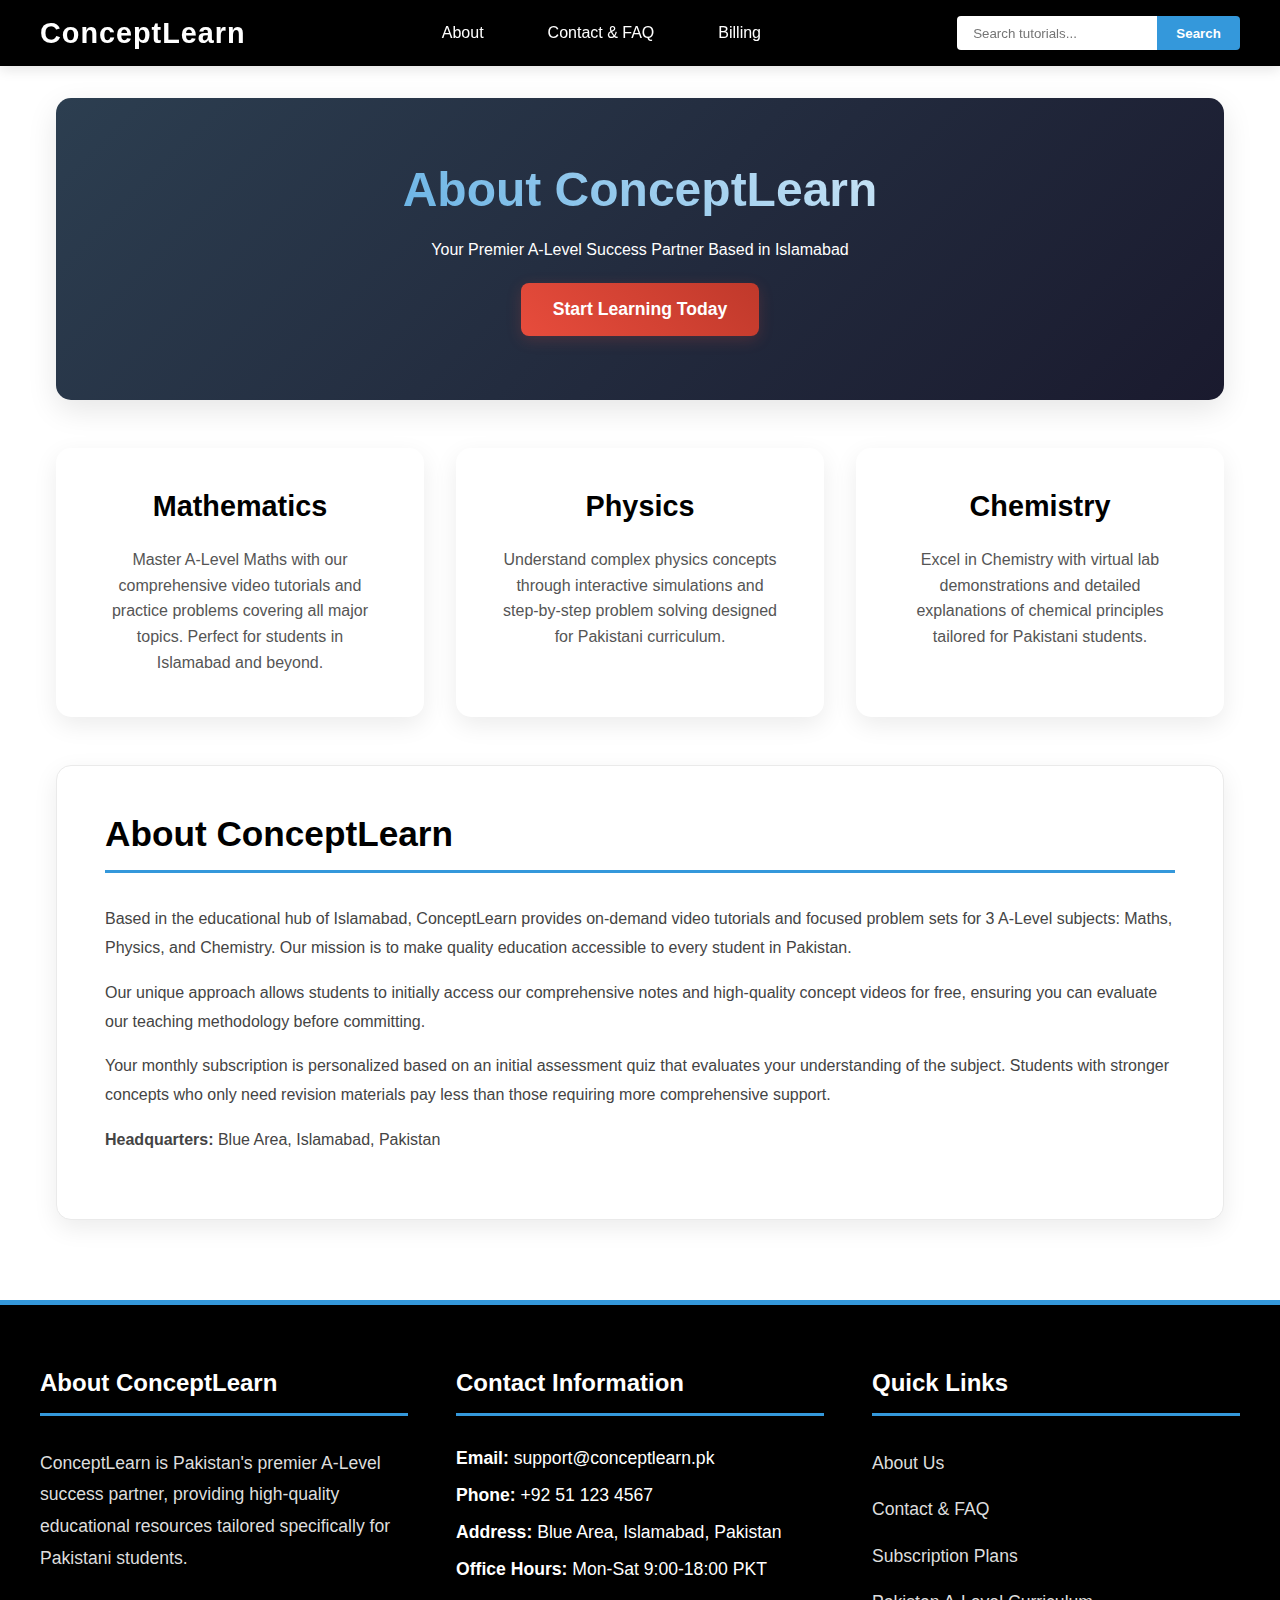
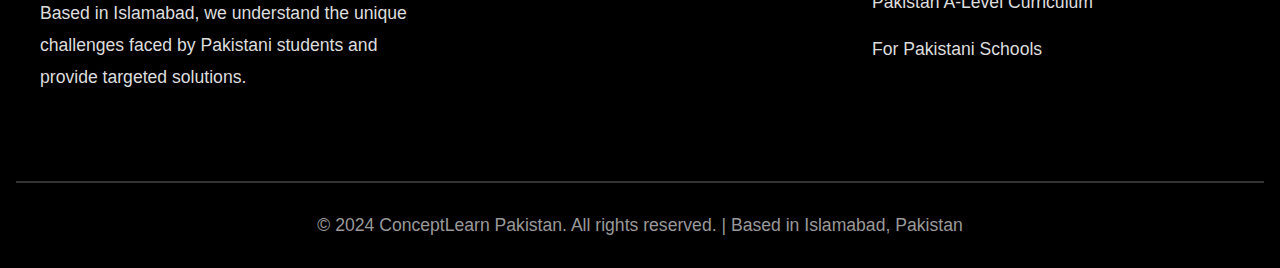
<file: about.html>
<!DOCTYPE html>
<html lang="en">
<head>
    <meta charset="UTF-8">
    <meta name="viewport" content="width=device-width, initial-scale=1.0">
    <title>About Us - ConceptLearn</title>
    <link rel="stylesheet" href="style.css">
</head>
<body>
    <header>
        <div class="header-content">
            <a href="about.html" class="logo">ConceptLearn</a>
            <nav>
                <ul>
                    <li><a href="about.html">About</a></li>
                    <li><a href="contact.html">Contact & FAQ</a></li>
                    <li><a href="billing.html">Billing</a></li>
                </ul>
            </nav>
            <div class="search-container">
                <input type="text" placeholder="Search tutorials...">
                <button>Search</button>
            </div>
        </div>
    </header>

    <main>
        <div class="hero">
            <h1>About ConceptLearn</h1>
            <p>Your Premier A-Level Success Partner Based in Islamabad</p>
            <a href="billing.html" class="btn">Start Learning Today</a>
        </div>

        <div class="subjects">
            <div class="subject-card">
                <h3>Mathematics</h3>
                <p>Master A-Level Maths with our comprehensive video tutorials and practice problems covering all major topics. Perfect for students in Islamabad and beyond.</p>
            </div>
            <div class="subject-card">
                <h3>Physics</h3>
                <p>Understand complex physics concepts through interactive simulations and step-by-step problem solving designed for Pakistani curriculum.</p>
            </div>
            <div class="subject-card">
                <h3>Chemistry</h3>
                <p>Excel in Chemistry with virtual lab demonstrations and detailed explanations of chemical principles tailored for Pakistani students.</p>
            </div>
        </div>

        <div class="box">
            <h2>About ConceptLearn</h2>
            <p>Based in the educational hub of Islamabad, ConceptLearn provides on-demand video tutorials and focused problem sets for 3 A-Level subjects: Maths, Physics, and Chemistry. Our mission is to make quality education accessible to every student in Pakistan.</p>
            <p>Our unique approach allows students to initially access our comprehensive notes and high-quality concept videos for free, ensuring you can evaluate our teaching methodology before committing.</p>
            <p>Your monthly subscription is personalized based on an initial assessment quiz that evaluates your understanding of the subject. Students with stronger concepts who only need revision materials pay less than those requiring more comprehensive support.</p>
            <p><strong>Headquarters:</strong> Blue Area, Islamabad, Pakistan</p>
        </div>
    </main>

    <footer>
        <div class="footer-content">
            <div class="footer-section">
                <h3>About ConceptLearn</h3>
                <p>ConceptLearn is Pakistan's premier A-Level success partner, providing high-quality educational resources tailored specifically for Pakistani students.</p>
                <p>Based in Islamabad, we understand the unique challenges faced by Pakistani students and provide targeted solutions.</p>
            </div>
            <div class="footer-section">
                <h3>Contact Information</h3>
                <ul>
                    <li><strong>Email:</strong> support@conceptlearn.pk</li>
                    <li><strong>Phone:</strong> +92 51 123 4567</li>
                    <li><strong>Address:</strong> Blue Area, Islamabad, Pakistan</li>
                    <li><strong>Office Hours:</strong> Mon-Sat 9:00-18:00 PKT</li>
                </ul>
            </div>
            <div class="footer-section">
                <h3>Quick Links</h3>
                <ul>
                    <li><a href="about.html">About Us</a></li>
                    <li><a href="contact.html">Contact & FAQ</a></li>
                    <li><a href="billing.html">Subscription Plans</a></li>
                    <li><a href="#">Pakistan A-Level Curriculum</a></li>
                    <li><a href="#">For Pakistani Schools</a></li>
                </ul>
            </div>
        </div>
        <div class="footer-bottom">
            <p>&copy; 2024 ConceptLearn Pakistan. All rights reserved. | Based in Islamabad, Pakistan</p>
        </div>
    </footer>

    <script src="script.js"></script>
</body>

</html>
</file>
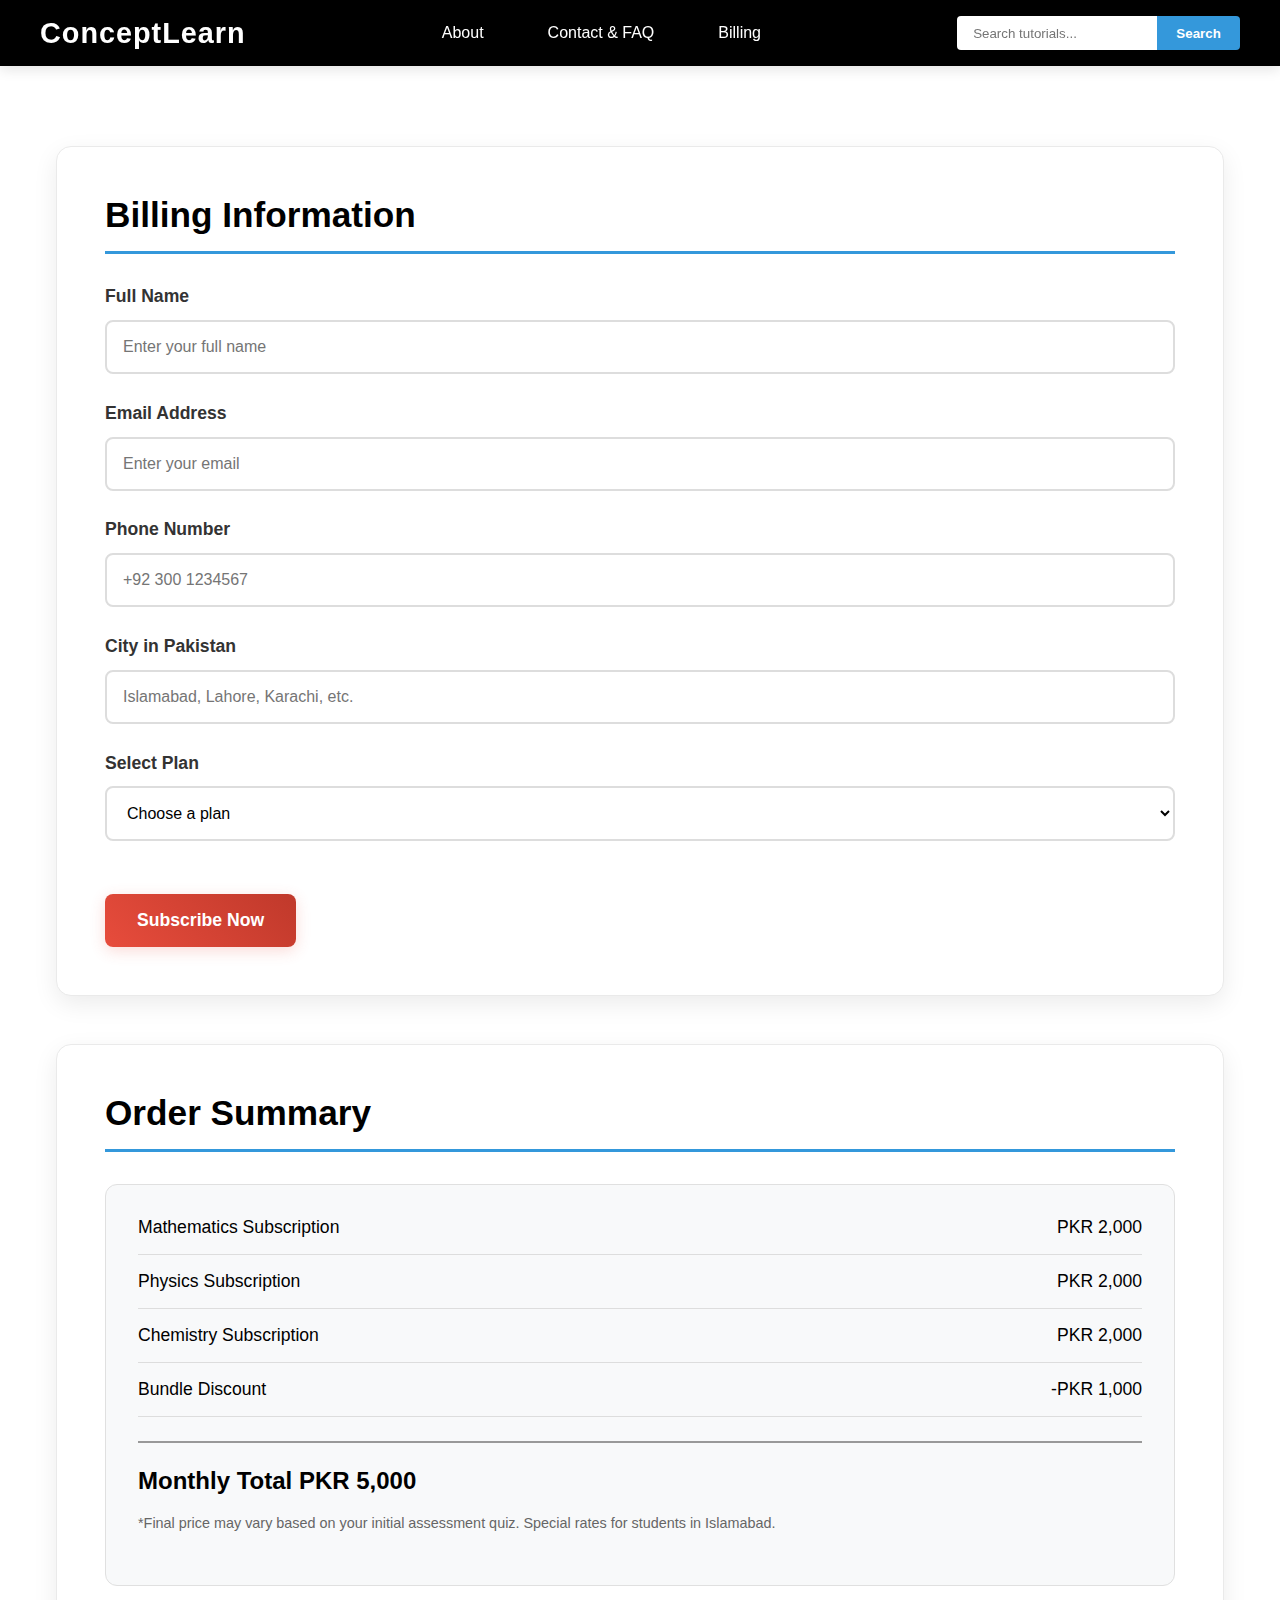
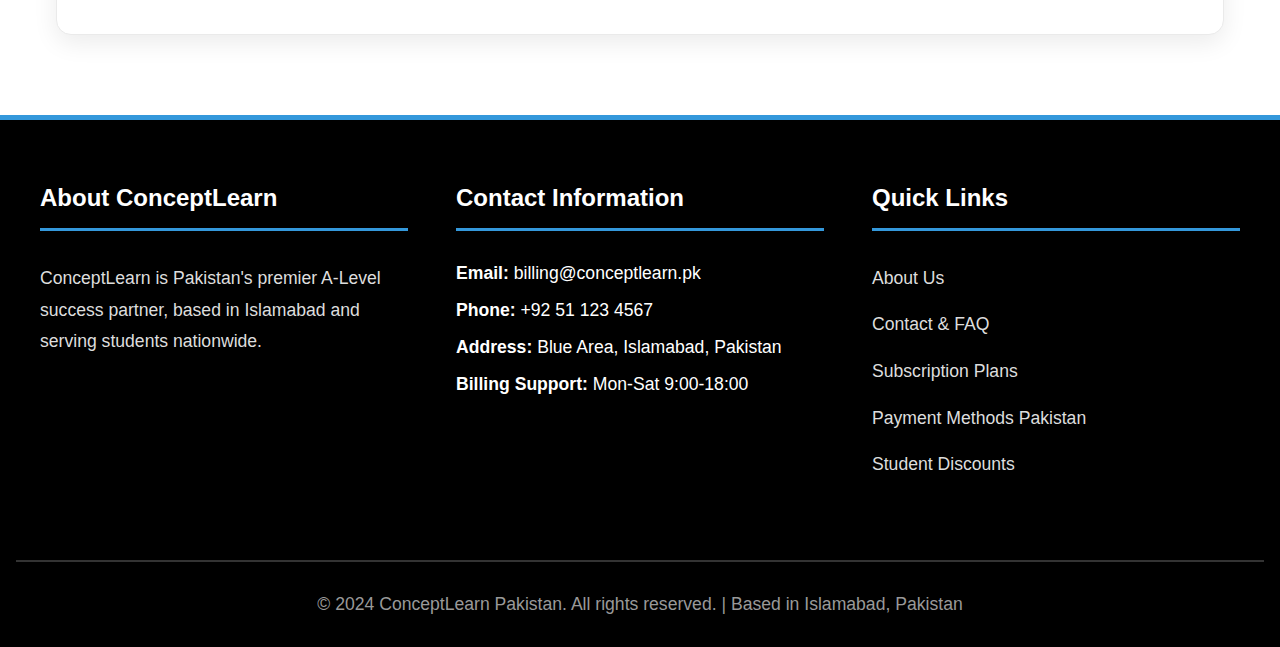
<file: billing.html>
<!DOCTYPE html>
<html lang="en">
<head>
    <meta charset="UTF-8">
    <meta name="viewport" content="width=device-width, initial-scale=1.0">
    <title>Subscription & Billing - ConceptLearn</title>
    <link rel="stylesheet" href="style.css">
</head>
<body>
    <header>
        <div class="header-content">
            <a href="about.html" class="logo">ConceptLearn</a>
            <nav>
                <ul>
                    <li><a href="about.html">About</a></li>
                    <li><a href="contact.html">Contact & FAQ</a></li>
                    <li><a href="billing.html">Billing</a></li>
                </ul>
            </nav>
            <div class="search-container">
                <input type="text" placeholder="Search tutorials...">
                <button>Search</button>
            </div>
        </div>
    </header>

    <main>
        <div class="box">
            <h2>Billing Information</h2>
            <form id="billing-form">
                <div class="form-group">
                    <label for="full-name">Full Name</label>
                    <input type="text" id="full-name" placeholder="Enter your full name" required>
                </div>
                <div class="form-group">
                    <label for="email">Email Address</label>
                    <input type="email" id="email" placeholder="Enter your email" required>
                </div>
                <div class="form-group">
                    <label for="phone">Phone Number</label>
                    <input type="tel" id="phone" placeholder="+92 300 1234567" required>
                </div>
                <div class="form-group">
                    <label for="city">City in Pakistan</label>
                    <input type="text" id="city" placeholder="Islamabad, Lahore, Karachi, etc." required>
                </div>
                <div class="form-group">
                    <label for="plan">Select Plan</label>
                    <select id="plan" required>
                        <option value="">Choose a plan</option>
                        <option value="maths">Mathematics Only - PKR 2000/month</option>
                        <option value="physics">Physics Only - PKR 2000/month</option>
                        <option value="chemistry">Chemistry Only - PKR 2000/month</option>
                        <option value="all">All Subjects Bundle - PKR 5000/month</option>
                    </select>
                </div>
                <button type="submit" class="btn">Subscribe Now</button>
            </form>
        </div>

        <div class="box">
            <h2>Order Summary</h2>
            <div class="order-summary">
                <div class="summary-item">
                    <span>Mathematics Subscription</span>
                    <span>PKR 2,000</span>
                </div>
                <div class="summary-item">
                    <span>Physics Subscription</span>
                    <span>PKR 2,000</span>
                </div>
                <div class="summary-item">
                    <span>Chemistry Subscription</span>
                    <span>PKR 2,000</span>
                </div>
                <div class="summary-item">
                    <span>Bundle Discount</span>
                    <span>-PKR 1,000</span>
                </div>
                <div class="total">
                    <span>Monthly Total</span>
                    <span>PKR 5,000</span>
                </div>
                <p style="margin-top: 1rem; font-size: 0.9rem; color: #666;">
                    *Final price may vary based on your initial assessment quiz. Special rates for students in Islamabad.
                </p>
            </div>
        </div>
    </main>

    <footer>
        <div class="footer-content">
            <div class="footer-section">
                <h3>About ConceptLearn</h3>
                <p>ConceptLearn is Pakistan's premier A-Level success partner, based in Islamabad and serving students nationwide.</p>
            </div>
            <div class="footer-section">
                <h3>Contact Information</h3>
                <ul>
                    <li><strong>Email:</strong> billing@conceptlearn.pk</li>
                    <li><strong>Phone:</strong> +92 51 123 4567</li>
                    <li><strong>Address:</strong> Blue Area, Islamabad, Pakistan</li>
                    <li><strong>Billing Support:</strong> Mon-Sat 9:00-18:00</li>
                </ul>
            </div>
            <div class="footer-section">
                <h3>Quick Links</h3>
                <ul>
                    <li><a href="about.html">About Us</a></li>
                    <li><a href="contact.html">Contact & FAQ</a></li>
                    <li><a href="billing.html">Subscription Plans</a></li>
                    <li><a href="#">Payment Methods Pakistan</a></li>
                    <li><a href="#">Student Discounts</a></li>
                </ul>
            </div>
        </div>
        <div class="footer-bottom">
            <p>&copy; 2024 ConceptLearn Pakistan. All rights reserved. | Based in Islamabad, Pakistan</p>
        </div>
    </footer>

    <script src="script.js"></script>
</body>
</html>
</file>
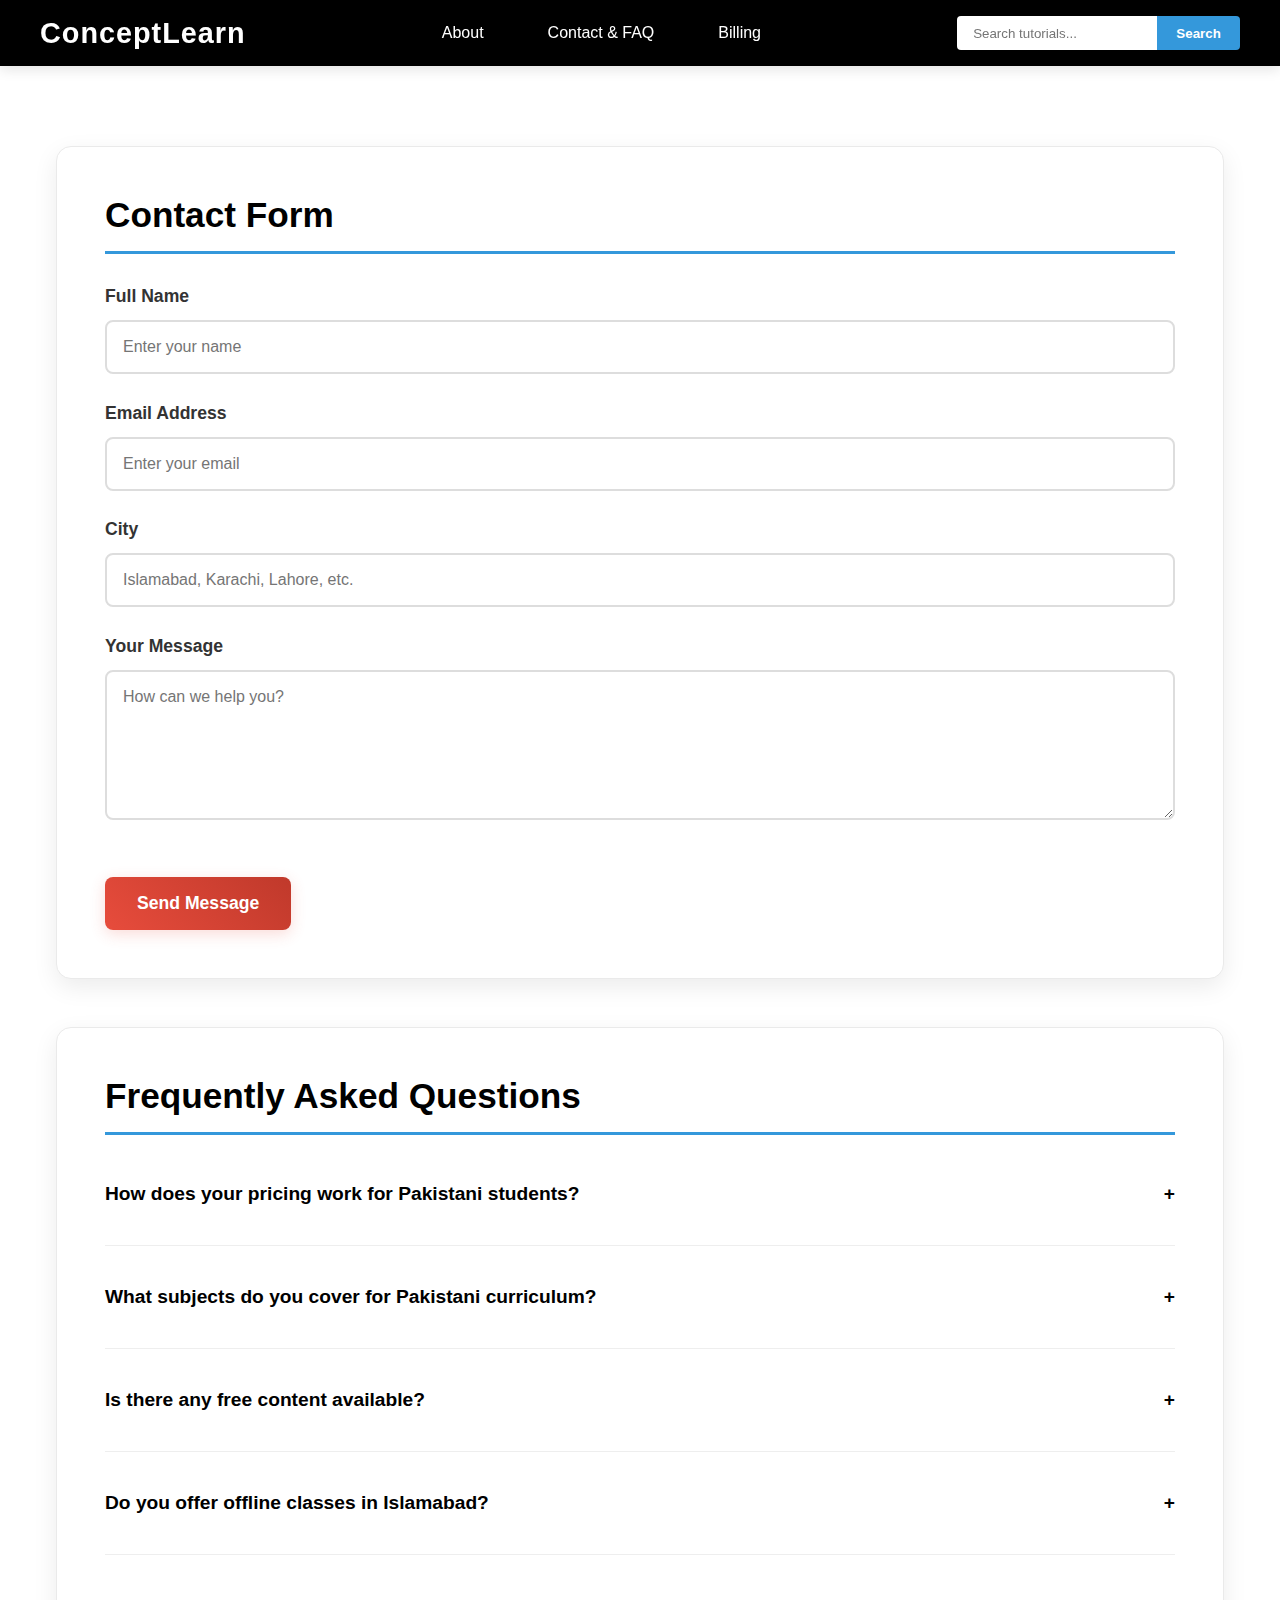
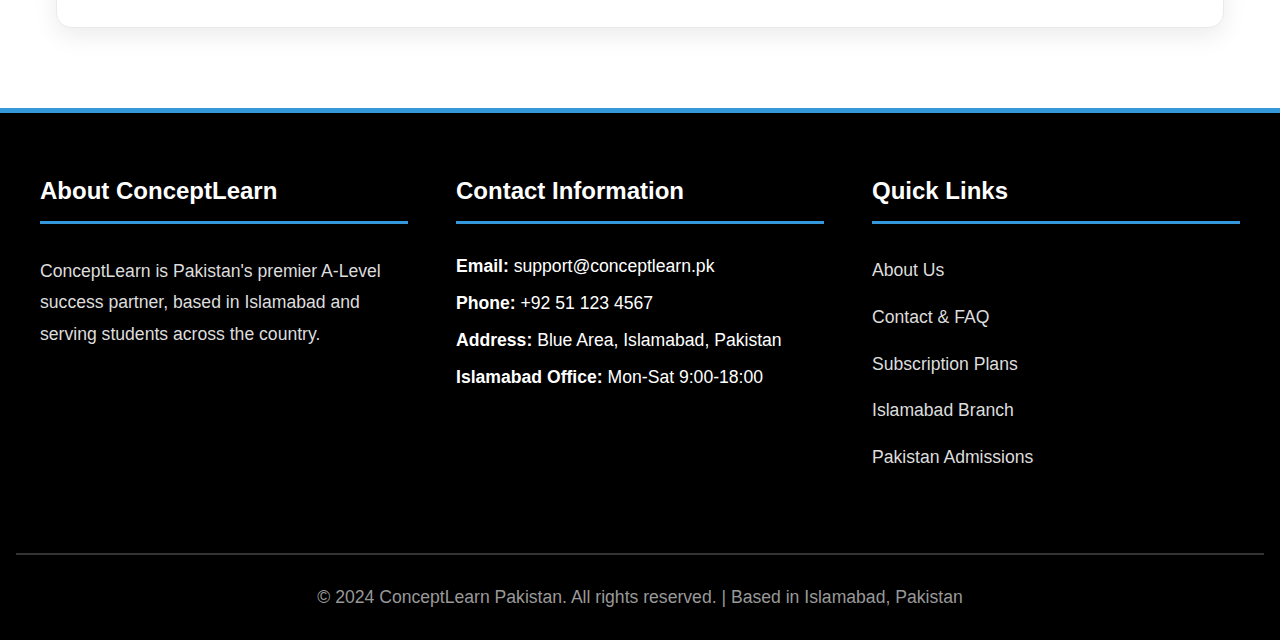
<file: contact.html>
<!DOCTYPE html>
<html lang="en">
<head>
    <meta charset="UTF-8">
    <meta name="viewport" content="width=device-width, initial-scale=1.0">
    <title>Contact & FAQ - ConceptLearn</title>
    <link rel="stylesheet" href="style.css">
</head>
<body>
    <header>
        <div class="header-content">
            <a href="about.html" class="logo">ConceptLearn</a>
            <nav>
                <ul>
                    <li><a href="about.html">About</a></li>
                    <li><a href="contact.html">Contact & FAQ</a></li>
                    <li><a href="billing.html">Billing</a></li>
                </ul>
            </nav>
            <div class="search-container">
                <input type="text" placeholder="Search tutorials...">
                <button>Search</button>
            </div>
        </div>
    </header>

    <main>
        <div class="box">
            <h2>Contact Form</h2>
            <form id="contact-form">
                <div class="form-group">
                    <label for="name">Full Name</label>
                    <input type="text" id="name" placeholder="Enter your name" required>
                </div>
                <div class="form-group">
                    <label for="email">Email Address</label>
                    <input type="email" id="email" placeholder="Enter your email" required>
                </div>
                <div class="form-group">
                    <label for="city">City</label>
                    <input type="text" id="city" placeholder="Islamabad, Karachi, Lahore, etc." required>
                </div>
                <div class="form-group">
                    <label for="message">Your Message</label>
                    <textarea id="message" placeholder="How can we help you?" required></textarea>
                </div>
                <button type="submit" class="btn">Send Message</button>
            </form>
        </div>

        <div class="box">
            <h2>Frequently Asked Questions</h2>
            <div class="faq-item">
                <div class="faq-question">
                    How does your pricing work for Pakistani students?
                    <span>+</span>
                </div>
                <div class="faq-answer">
                    <p>Our monthly subscription is based on an initial quiz that assesses your understanding. Students with stronger concepts pay less (starting from PKR 2000/month) than those needing comprehensive support (up to PKR 5000/month). Special discounts available for students in Islamabad.</p>
                </div>
            </div>
            <div class="faq-item">
                <div class="faq-question">
                    What subjects do you cover for Pakistani curriculum?
                    <span>+</span>
                </div>
                <div class="faq-answer">
                    <p>We cover A-Level Mathematics, Physics, and Chemistry specifically tailored for the Pakistani curriculum. All content is designed by experienced teachers from Islamabad's top institutions.</p>
                </div>
            </div>
            <div class="faq-item">
                <div class="faq-question">
                    Is there any free content available?
                    <span>+</span>
                </div>
                <div class="faq-answer">
                    <p>Yes! We provide free access to study notes and concept videos so Pakistani students can evaluate our content before subscribing. Visit our Islamabad office for a free demo.</p>
                </div>
            </div>
            <div class="faq-item">
                <div class="faq-question">
                    Do you offer offline classes in Islamabad?
                    <span>+</span>
                </div>
                <div class="faq-answer">
                    <p>Yes! We offer both online and offline classes at our Islamabad headquarters in Blue Area. Contact us to schedule an offline session.</p>
                </div>
            </div>
        </div>
    </main>

    <footer>
        <div class="footer-content">
            <div class="footer-section">
                <h3>About ConceptLearn</h3>
                <p>ConceptLearn is Pakistan's premier A-Level success partner, based in Islamabad and serving students across the country.</p>
            </div>
            <div class="footer-section">
                <h3>Contact Information</h3>
                <ul>
                    <li><strong>Email:</strong> support@conceptlearn.pk</li>
                    <li><strong>Phone:</strong> +92 51 123 4567</li>
                    <li><strong>Address:</strong> Blue Area, Islamabad, Pakistan</li>
                    <li><strong>Islamabad Office:</strong> Mon-Sat 9:00-18:00</li>
                </ul>
            </div>
            <div class="footer-section">
                <h3>Quick Links</h3>
                <ul>
                    <li><a href="about.html">About Us</a></li>
                    <li><a href="contact.html">Contact & FAQ</a></li>
                    <li><a href="billing.html">Subscription Plans</a></li>
                    <li><a href="#">Islamabad Branch</a></li>
                    <li><a href="#">Pakistan Admissions</a></li>
                </ul>
            </div>
        </div>
        <div class="footer-bottom">
            <p>&copy; 2024 ConceptLearn Pakistan. All rights reserved. | Based in Islamabad, Pakistan</p>
        </div>
    </footer>

    <script src="script.js"></script>
</body>
</html>
</file>
<file: style.css>
:root {
    --black: #000000;
    --dark: #111111;
    --accent: #3498db;
    --red: #e74c3c;
    --light: #ffffff;
    --gray: #f5f7fa;
}

* {
    margin: 0;
    padding: 0;
    box-sizing: border-box;
    font-family: 'Segoe UI', Tahoma, Geneva, Verdana, sans-serif;
}

body {
    background: #ffffff;
    min-height: 100vh;
    display: flex;
    flex-direction: column;
}

/* Header */
header {
    background: var(--black);
    color: white;
    padding: 1rem;
    box-shadow: 0 4px 12px rgba(0,0,0,0.1);
    position: sticky;
    top: 0;
    z-index: 1000;
}

.header-content {
    max-width: 1200px;
    margin: 0 auto;
    display: flex;
    justify-content: space-between;
    align-items: center;
}

.logo {
    font-size: 1.8rem;
    font-weight: 800;
    text-decoration: none;
    color: white;
    letter-spacing: 1px;
}

.logo:hover {
    animation: glow 1s infinite alternate;
}

@keyframes glow {
    from { 
        text-shadow: 0 0 5px white, 0 0 10px white; 
    }
    to { 
        text-shadow: 0 0 10px white, 0 0 20px #3498db, 0 0 30px #3498db; 
    }
}

nav ul {
    display: flex;
    list-style: none;
    gap: 2rem;
}

nav a {
    color: white;
    text-decoration: none;
    padding: 0.5rem 1rem;
    border-radius: 4px;
    transition: all 0.3s;
    font-weight: 500;
    position: relative;
}

nav a:hover {
    background: rgba(255,255,255,0.15);
    transform: translateY(-2px);
}

nav a::after {
    content: '';
    position: absolute;
    bottom: 0;
    left: 50%;
    width: 0;
    height: 2px;
    background: var(--accent);
    transition: all 0.3s;
}

nav a:hover::after {
    width: 80%;
    left: 10%;
}

.search-container {
    display: flex;
}

.search-container input {
    padding: 0.6rem 1rem;
    border: none;
    border-radius: 4px 0 0 4px;
    width: 200px;
    background: white;
    color: #333;
}

.search-container button {
    padding: 0.6rem 1.2rem;
    background: var(--accent);
    color: white;
    border: none;
    border-radius: 0 4px 4px 0;
    cursor: pointer;
    transition: background 0.3s;
    font-weight: 600;
}

.search-container button:hover {
    background: #2980b9;
    transform: scale(1.05);
}

/* Main Content */
main {
    flex: 1;
    max-width: 1200px;
    margin: 2rem auto;
    padding: 0 1rem;
    width: 100%;
    background: white;
}

.hero {
    text-align: center;
    padding: 4rem 2rem;
    background: linear-gradient(135deg, #2c3e50, #1a1a2e);
    color: white;
    border-radius: 15px;
    margin-bottom: 3rem;
    box-shadow: 0 10px 30px rgba(0,0,0,0.1);
}

.hero h1 {
    margin-bottom: 1.5rem;
    font-size: 3rem;
    font-weight: 800;
    background: linear-gradient(45deg, #3498db, #ffffff);
    -webkit-background-clip: text;
    -webkit-text-fill-color: transparent;
}

.btn {
    display: inline-block;
    background: linear-gradient(45deg, #e74c3c, #c0392b);
    color: white;
    padding: 1rem 2rem;
    text-decoration: none;
    border-radius: 8px;
    margin-top: 1.5rem;
    border: none;
    cursor: pointer;
    font-weight: 600;
    font-size: 1.1rem;
    transition: all 0.3s;
    box-shadow: 0 4px 15px rgba(231, 76, 60, 0.2);
}

.btn:hover {
    transform: translateY(-3px);
    box-shadow: 0 8px 25px rgba(231, 76, 60, 0.3);
}

.subjects {
    display: flex;
    gap: 2rem;
    margin: 3rem 0;
    flex-wrap: wrap;
    justify-content: center;
}

.subject-card {
    background: white;
    padding: 2.5rem;
    border-radius: 15px;
    box-shadow: 0 8px 25px rgba(0,0,0,0.08);
    text-align: center;
    flex: 1;
    min-width: 280px;
    transition: all 0.4s;
    border: 2px solid transparent;
}

.subject-card:hover {
    transform: translateY(-10px);
    border-color: var(--accent);
    box-shadow: 0 15px 35px rgba(52, 152, 219, 0.15);
}

.subject-card h3 {
    color: var(--black);
    margin-bottom: 1.5rem;
    font-size: 1.8rem;
    font-weight: 700;
}

.subject-card p {
    color: #555;
    line-height: 1.6;
}

.box {
    background: white;
    padding: 3rem;
    border-radius: 15px;
    box-shadow: 0 8px 25px rgba(0,0,0,0.08);
    margin: 3rem 0;
    border: 1px solid #eaeaea;
}

.box h2 {
    color: var(--black);
    margin-bottom: 2rem;
    padding-bottom: 1rem;
    border-bottom: 3px solid var(--accent);
    font-size: 2.2rem;
    font-weight: 700;
}

.box p {
    color: #444;
    line-height: 1.8;
    margin-bottom: 1rem;
}

.form-group {
    margin-bottom: 1.8rem;
}

.form-group label {
    display: block;
    margin-bottom: 0.8rem;
    font-weight: 600;
    color: #333;
    font-size: 1.1rem;
}

.form-group input,
.form-group textarea,
.form-group select {
    width: 100%;
    padding: 1rem;
    border: 2px solid #ddd;
    border-radius: 8px;
    font-size: 1rem;
    transition: all 0.3s;
    background: white;
}

.form-group input:focus,
.form-group textarea:focus,
.form-group select:focus {
    outline: none;
    border-color: var(--accent);
    box-shadow: 0 0 0 3px rgba(52, 152, 219, 0.1);
}

.form-group textarea {
    min-height: 150px;
    resize: vertical;
}

.faq-item {
    margin-bottom: 1.5rem;
    border-bottom: 1px solid #eee;
    padding-bottom: 1.5rem;
}

.faq-question {
    font-weight: 700;
    cursor: pointer;
    display: flex;
    justify-content: space-between;
    align-items: center;
    color: var(--black);
    padding: 1rem 0;
    font-size: 1.2rem;
    transition: color 0.3s;
}

.faq-question:hover {
    color: var(--accent);
}

.faq-answer {
    display: none;
    margin-top: 1rem;
    color: #555;
    line-height: 1.8;
    font-size: 1.1rem;
    padding-left: 1rem;
    border-left: 3px solid var(--accent);
}

.faq-answer.active {
    display: block;
    animation: fadeIn 0.5s ease;
}

@keyframes fadeIn {
    from { opacity: 0; transform: translateY(-10px); }
    to { opacity: 1; transform: translateY(0); }
}

.order-summary {
    background: #f8f9fa;
    padding: 2rem;
    border-radius: 12px;
    margin-top: 2rem;
    border: 1px solid #e0e0e0;
}

.summary-item {
    display: flex;
    justify-content: space-between;
    margin-bottom: 1rem;
    padding-bottom: 1rem;
    border-bottom: 1px solid #ddd;
    font-size: 1.1rem;
}

.total {
    font-weight: 800;
    font-size: 1.5rem;
    margin-top: 1.5rem;
    padding-top: 1.5rem;
    border-top: 2px solid #999;
    color: var(--black);
}

/* Footer */
footer {
    background: var(--black);
    color: white;
    padding: 4rem 1rem 2rem;
    margin-top: auto;
    border-top: 5px solid var(--accent);
}

.footer-content {
    max-width: 1200px;
    margin: 0 auto;
    display: grid;
    grid-template-columns: repeat(auto-fit, minmax(280px, 1fr));
    gap: 3rem;
}

.footer-section h3 {
    margin-bottom: 2rem;
    padding-bottom: 1rem;
    border-bottom: 3px solid var(--accent);
    font-size: 1.5rem;
    font-weight: 700;
}

.footer-section p {
    margin-bottom: 1.5rem;
    color: #ddd;
    line-height: 1.8;
    font-size: 1.1rem;
}

.footer-section ul {
    list-style: none;
}

.footer-section li {
    margin-bottom: 1rem;
    font-size: 1.1rem;
}

.footer-section a {
    color: #ddd;
    text-decoration: none;
    transition: all 0.3s;
    padding: 0.3rem 0;
    display: inline-block;
}

.footer-section a:hover {
    color: white;
    transform: translateX(10px);
}

.footer-bottom {
    text-align: center;
    margin-top: 4rem;
    padding-top: 2rem;
    border-top: 2px solid #333;
    color: #999;
    font-size: 1.1rem;
}

/* Responsive */
@media (max-width: 768px) {
    .header-content {
        flex-direction: column;
        gap: 1.5rem;
        text-align: center;
    }
    
    nav ul {
        flex-wrap: wrap;
        justify-content: center;
        gap: 1rem;
    }
    
    .search-container input {
        width: 180px;
    }
    
    .hero h1 {
        font-size: 2.2rem;
    }
    
    .hero p {
        font-size: 1.1rem;
    }
    
    .subject-card {
        min-width: 100%;
        padding: 2rem;
    }
    
    .box {
        padding: 2rem;
    }
    
    .footer-content {
        grid-template-columns: 1fr;
        gap: 2rem;
    }
}
</file>
